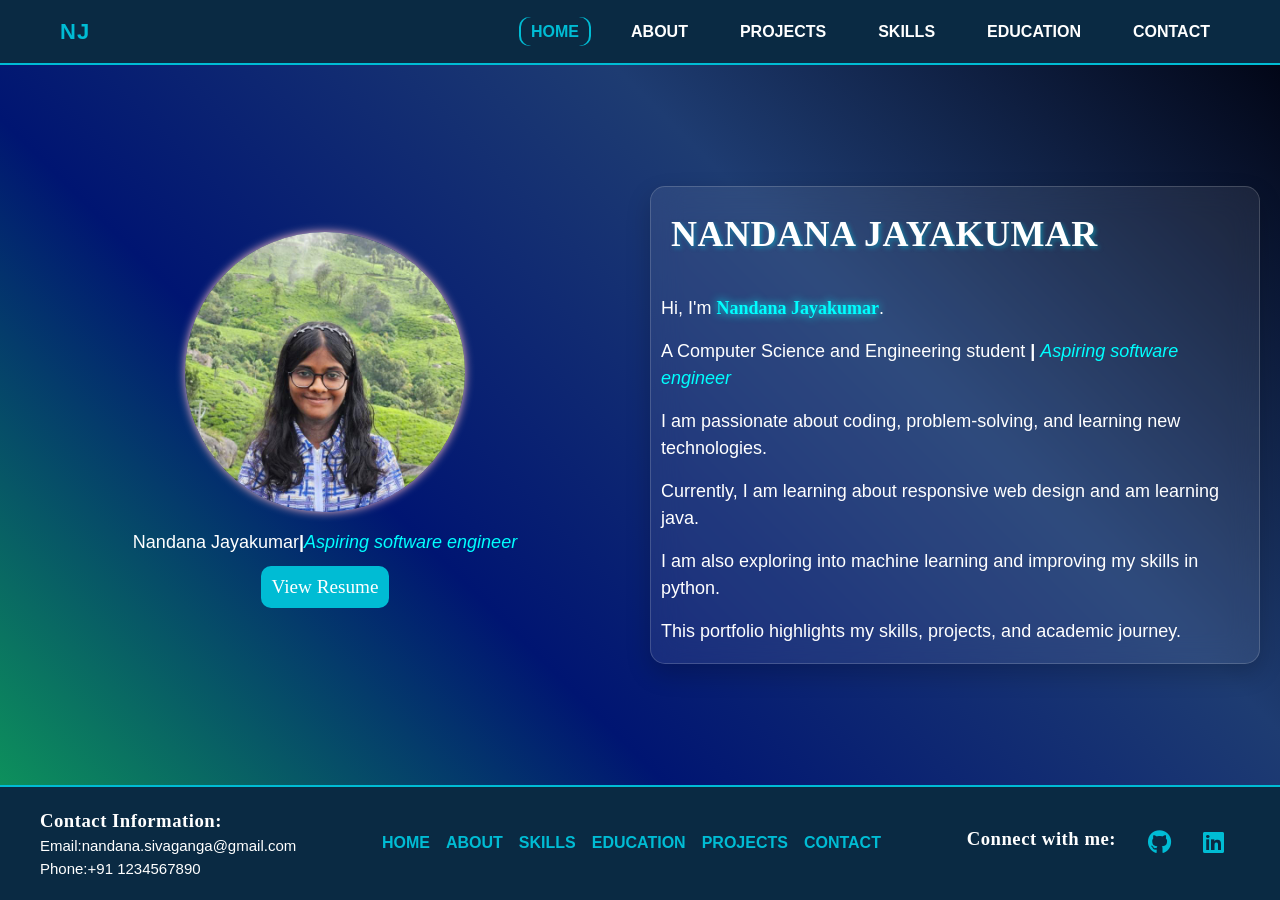
<file: index.html>
<!DOCTYPE html>
<html lang="en">
<head>
    <meta charset="UTF-8">
    <meta name="viewport" content="width=device-width, initial-scale=1.0">
    <title>PORTFOLIO</title>
   
    <link rel="stylesheet" href="index.css">
    <link rel="stylesheet" href="https://cdnjs.cloudflare.com/ajax/libs/font-awesome/6.5.0/css/all.min.css">
    <link rel="stylesheet" href="main.css">
</head>
<body>
    <nav id="nav-bar">
        <div class="nav-mobile">
        <div class="logo">NJ</div>
            <label for="menu-toggle" class="menu-icon">
                <i class="fa-solid fa-bars"></i>
            </label>
        </div>
        <input type="checkbox" id="menu-toggle">
        <ul id="navlist">
            <li><a href="index.html" class="active accent">HOME</a></li>
            <li><a href="about.html" class="accent">ABOUT</a></li>
            <li><a href="project.html">PROJECTS</a></li>
            <li><a href="skills.html">SKILLS</a></li>
            <li><a href="edu.html">EDUCATION</a></li>
            <li><a href="contact.html">CONTACT</a></li>
        </ul>
    </nav>
    <main>
        <div class="intro-main">
            <div id="intro-text">
                <h1>NANDANA JAYAKUMAR</h1>
                <p>Hi, I'm <span id="sp-name">Nandana Jayakumar</span>.</p>
                <p>A Computer Science and Engineering student <b>|</b> <span>Aspiring software engineer</span></p>
                <p>I am passionate about coding, problem-solving, and learning new technologies. </p>
                <p>Currently, I am learning about responsive web design and am learning java.</p>
                <p>I am also exploring into machine learning and improving my skills in python.</p>
                <p>This portfolio highlights my skills, projects, and academic journey.</p>
            </div>
             <div class="pic">
                <figure>
                    <a href="biopic.png" target="_blank"><img src="biopic.png" alt="Nandana's Photo"></a>
                    <figcaption class="portfoliotext" id="portfolio-caption">Nandana Jayakumar<b>|</b><span>Aspiring software engineer</span></figcaption>
                    <a href="https://nand-j1.github.io/resume/" target="_blank"><button type="submit">View Resume</button></a>
                </figure>
            </div>
        </div>
    </main>
     <footer>
        <div class="footer-content">
            <div class="footer-contact">
                <h3>Contact Information:</h3>
                <p>Email:<a href="mailto:nandana.sivaganga@gmail.com">nandana.sivaganga@gmail.com</a></p>
                <p>Phone:<a href="tel:+91123456789">+91 1234567890</a></p>
            </div>
            <div class="footer-nav">
                <ul id="footer-ul">
                    <li><a href="index.html">HOME</a></li>
                    <li><a href="about.html">ABOUT</a></li>
                    <li><a href="skills.html">SKILLS</a></li>
                    <li><a href="edu.html">EDUCATION</a></li>
                    <li><a href="project.html">PROJECTS</a></li>
                    <li><a href="contact.html">CONTACT</a></li>
                </ul>
            </div>
            <div class="footer-social">
                <h3>Connect with me:</h3>
                <br>
                <a href="https://github.com/Nand-J1" target="_blank"><i class="fa-brands fa-github"></i></a>
                <br>
                <a href="https://www.linkedin.com/in/nandana-jayakumar-baba163a3/"><i class="fa-brands fa-linkedin"></i></a>
                <br>
            </div>

        </div>
    </footer>
</body>
</html>
</file>
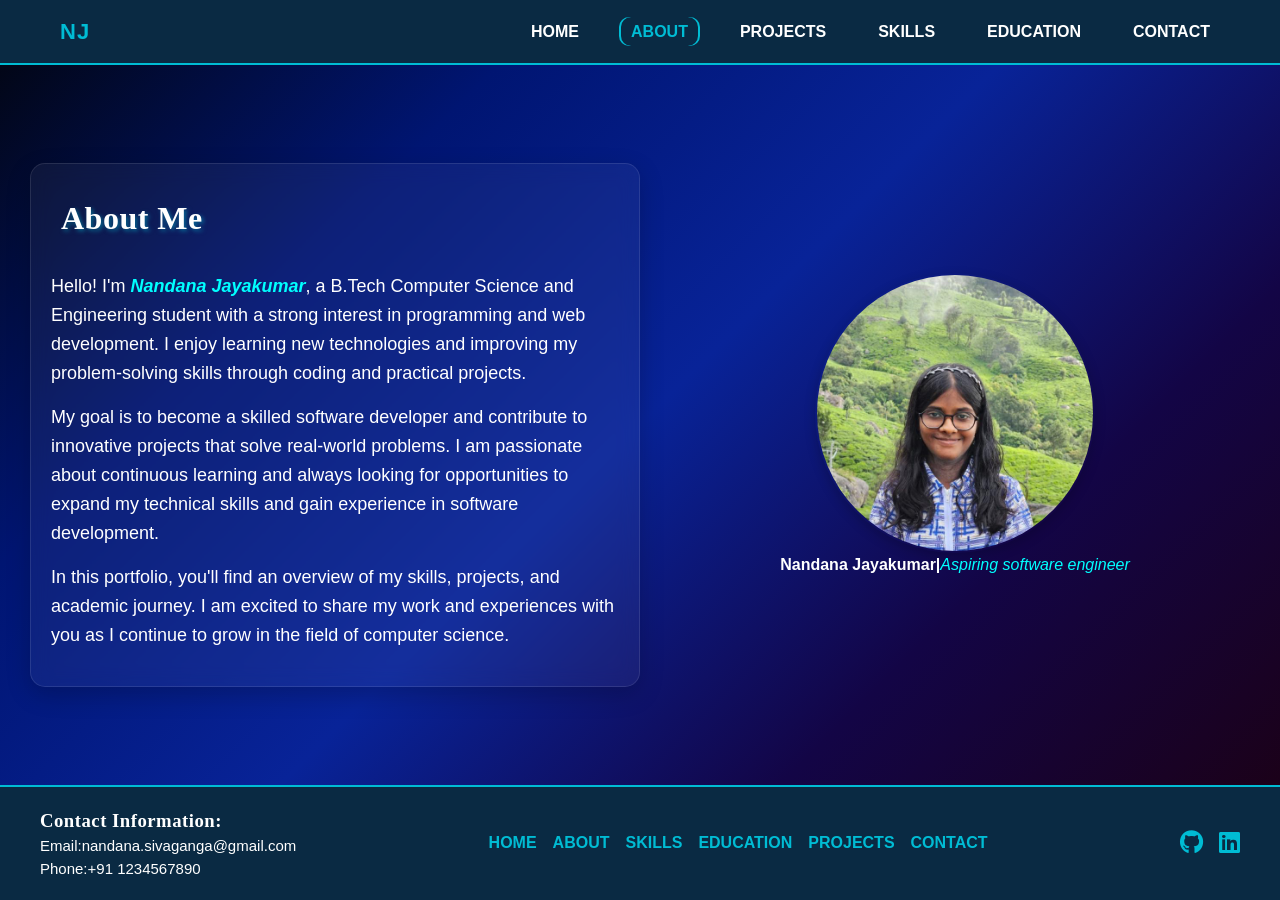
<file: about.html>
<!DOCTYPE html>
<html lang="en">
<head>
    <meta charset="UTF-8">
    <meta name="viewport" content="width=device-width, initial-scale=1.0">
    <title>About Nandana</title>
    <link rel="stylesheet" href="https://cdnjs.cloudflare.com/ajax/libs/font-awesome/6.5.0/css/all.min.css">
    <link rel="stylesheet" href="index.css">
    <link rel="stylesheet" href="about.css">

</head>
<body>
   <nav id="nav-bar">
        <div class="nav-mobile">
        <div class="logo">NJ</div>
            <label for="menu-toggle" class="menu-icon">
                <i class="fa-solid fa-bars"></i>
            </label>
        </div>
        <input type="checkbox" id="menu-toggle">
        <ul id="navlist">
            <li><a href="index.html" >HOME</a></li>
            <li><a href="about.html" class="active">ABOUT</a></li>
            <li><a href="project.html">PROJECTS</a></li>
            <li><a href="skills.html">SKILLS</a></li>
            <li><a href="edu.html">EDUCATION</a></li>
            <li><a href="contact.html">CONTACT</a></li>
        </ul>
    </nav>
    <main>
        <div id="about">
            <figure>
                <img src="biopic.png" alt="Nandana's Photo">
                <figcaption class="portfoliotext" id="portfolio-caption"><strong>Nandana Jayakumar</strong><b>|</b><span>Aspiring software engineer</span></figcaption>
            </figure>
            <div id="aboutme">
                <h1>About Me</h1>
                <p>Hello! I'm <span>Nandana Jayakumar</span>, a B.Tech Computer Science and Engineering student with a strong interest in programming and web development. I enjoy learning new technologies and improving my problem-solving skills through coding and practical projects.</p>
                <p>My goal is to become a skilled software developer and contribute to innovative projects that solve real-world problems. I am passionate about continuous learning and always looking for opportunities to expand my technical skills and gain experience in software development.</p>
                <p>In this portfolio, you'll find an overview of my skills, projects, and academic journey. I am excited to share my work and experiences with you as I continue to grow in the field of computer science.</p>
            </div>
        </div>
    </main>
    <footer>
        <div class="footer-content">
            <div class="footer-contact">
                 <h3>Contact Information:</h3>
                 <p>Email:<a href="mailto:nandana.sivaganga@gmail.com">nandana.sivaganga@gmail.com</a></p>
                 <p>Phone:<a href="tel:+911234567890">+91 1234567890</a></p>
            </div>
            <div class="footer-nav">
                <ul>
                    <li><a href="index.html">HOME</a></li>
                    <li><a href="about.html">ABOUT</a></li>
                    <li><a href="skills.html">SKILLS</a></li>
                    <li><a href="edu.html">EDUCATION</a></li>
                    <li><a href="project.html">PROJECTS</a></li>
                    <li><a href="contact.html">CONTACT</a></li>
                </ul>
            </div>
            <div class="footer-social">
                <a href="https://github.com/Nand-J1" target="_blank"><i class="fa-brands fa-github"></i></a>
                <a href="https://www.linkedin.com/in/nandana-jayakumar-baba163a3/"><i class="fa-brands fa-linkedin"></i></a>
            </div>

        </div>
    </footer>
</body>
</html>
</file>
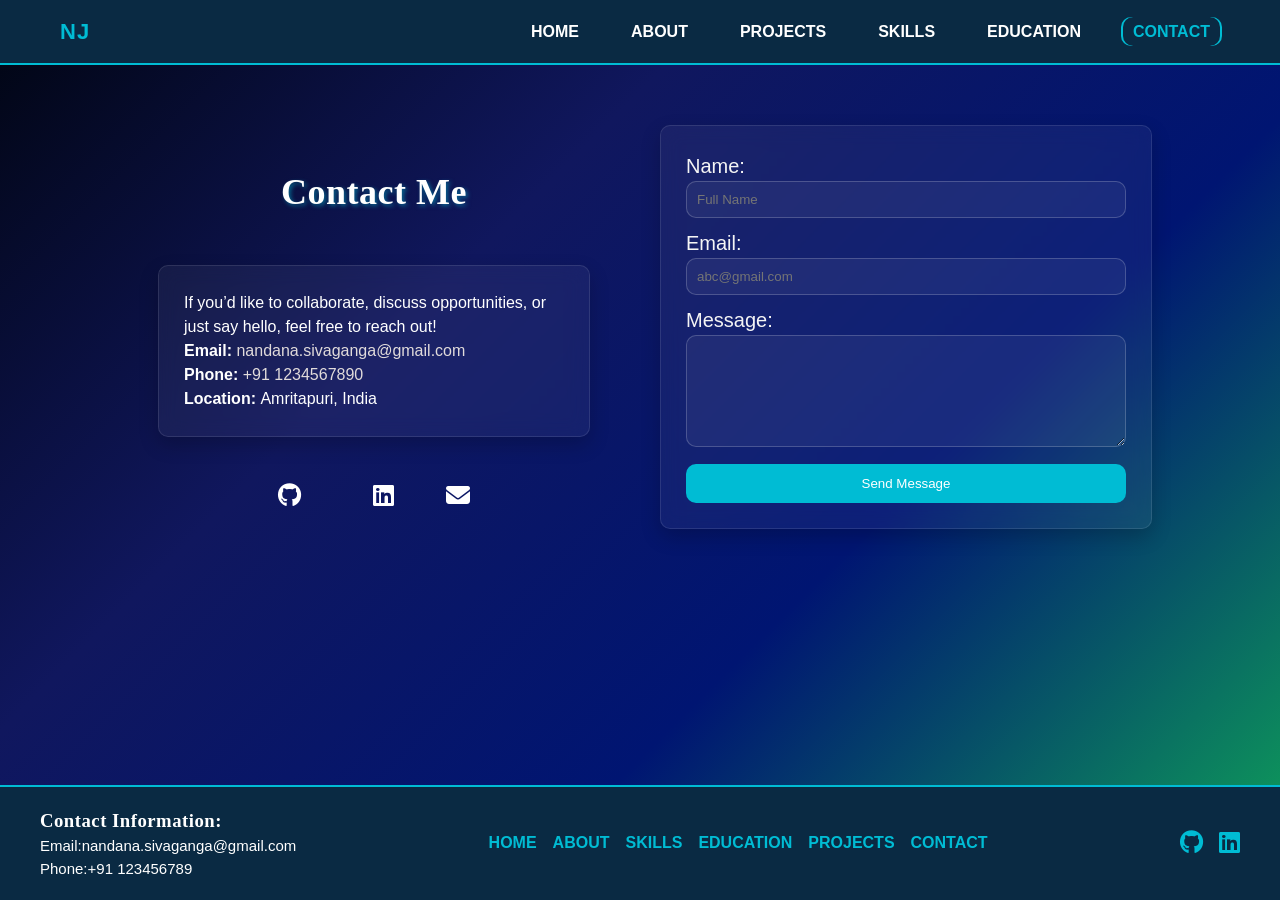
<file: contact.html>
<!DOCTYPE html>
<html lang="en">
<head>
    <meta charset="UTF-8">
    <meta name="viewport" content="width=device-width, initial-scale=1.0">
    <title>CONTACT ME</title>
    <link rel="stylesheet" href="https://cdnjs.cloudflare.com/ajax/libs/font-awesome/6.5.0/css/all.min.css">
    <link rel="stylesheet" href="index.css">
    <link rel="stylesheet" href="contact.css">
</head>
<body>
    <nav id="nav-bar">
        <div class="nav-mobile">
        <div class="logo">NJ</div>
            <label for="menu-toggle" class="menu-icon">
                <i class="fa-solid fa-bars"></i>
            </label>
        </div>
        <input type="checkbox" id="menu-toggle">
        <ul id="navlist">
            <li><a href="index.html">HOME</a></li>
            <li><a href="about.html">ABOUT</a></li>
            <li><a href="project.html">PROJECTS</a></li>
            <li><a href="skills.html">SKILLS</a></li>
            <li><a href="edu.html">EDUCATION</a></li>
            <li><a href="contact.html" class="active">CONTACT</a></li>
        </ul>
    </nav>
    <main>
        <div class="contact-info">
            <h1>Contact Me</h1>
            <div id="contact-content">
                <p>If you’d like to collaborate, discuss opportunities, or just say hello, feel free to reach out!</p>
                <p><strong>Email: </strong><a href="mailto:nandana.sivaganga@gmail.com">nandana.sivaganga@gmail.com</a></p>
                <p><strong>Phone: </strong><a href="tel:+911234567890">+91 1234567890</a></p>
                <p><strong>Location: </strong>Amritapuri, India</p>
            </div>
            <div class="contact-social">
                <a href="https://github.com/Nand-J1" target="_blank"><i class="fa-brands fa-github"></i></a><br>
                <a href="https://www.linkedin.com/in/nandana-jayakumar-baba163a3/"><i class="fa-brands fa-linkedin"></i></a>
                <a href="mailto:nandana.sivaganga@gmail.com" target="_blank"><i class="fa fa-envelope"></i></a>
            </div>  
        </div>
        <div class="forms-container">
            <form class="contact-form">
            <label for="name">Name:</label>
            <input type="text" id="name" name="name" placeholder="Full Name" required><br>
            <label for="email">Email:</label>
            <input type="email" id="email" name="email" placeholder="abc@gmail.com" required><br>
            <label for="message">Message:</label><br>
            <textarea id="message" name="message" rows="6" required></textarea><br>
            <button type="submit">Send Message</button>
        </form>
    </div>
    
    </main>
    <footer>
        <div class="footer-content">
            <div class="footer-contact">
                <h3>Contact Information:</h3>
                <p>Email:<a href="mailto:nandana.sivaganga@gmail.com">nandana.sivaganga@gmail.com</a></p>
                <p>Phone:<a href="tel:+91123456789">+91 123456789</a></p>
            </div>
            <div class="footer-nav">
                <ul>
                    <li><a href="index.html">HOME</a></li>
                    <li><a href="about.html">ABOUT</a></li>
                    <li><a href="skills.html">SKILLS</a></li>
                    <li><a href="edu.html">EDUCATION</a></li>
                    <li><a href="project.html">PROJECTS</a></li>
                    <li><a href="contact.html" class="active">CONTACT</a></li>
                </ul>
            </div>
            <div class="footer-social">
                <a href="https://github.com/Nand-J1" target="_blank"><i class="fa-brands fa-github"></i></a>
                <a href="https://www.linkedin.com/in/nandana-jayakumar-baba163a3/"><i class="fa-brands fa-linkedin"></i></a>
            </div>

        </div>
        
    </footer>
</body>
</html>
</file>
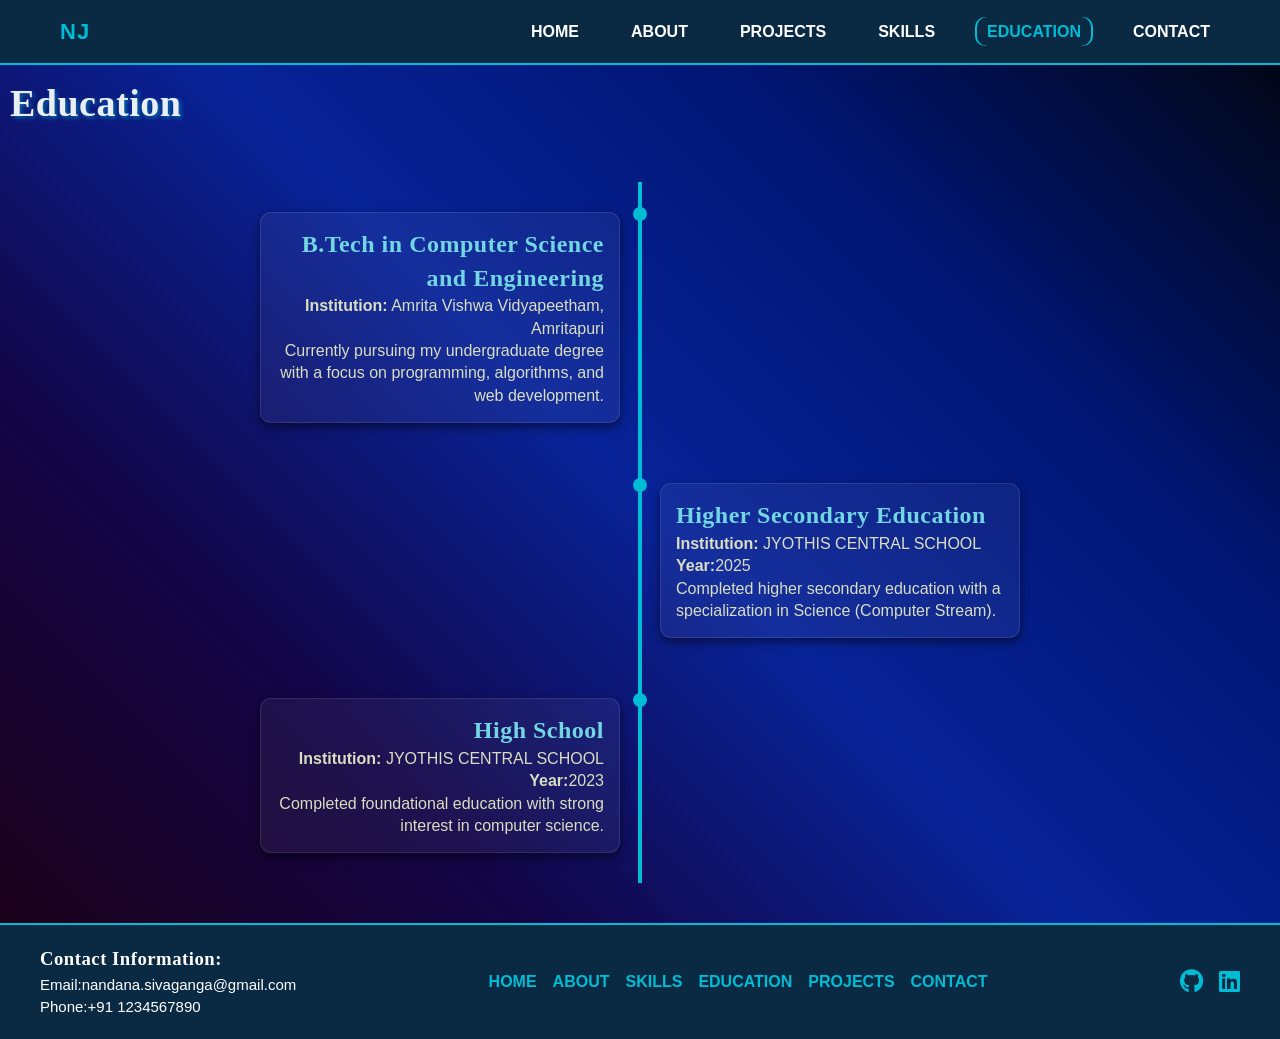
<file: edu.html>
<!DOCTYPE html>
<html lang="en">
<head>
    <meta charset="UTF-8">
    <meta name="viewport" content="width=device-width, initial-scale=1.0">
    <title>EDUCATION</title>
    <link rel="stylesheet" href="https://cdnjs.cloudflare.com/ajax/libs/font-awesome/6.5.0/css/all.min.css">
    <link rel="stylesheet" href="index.css">
    <link rel="stylesheet" href="edu.css">
</head>
<body>
    <nav id="nav-bar">
        <div class="nav-mobile">
        <div class="logo">NJ</div>
            <label for="menu-toggle" class="menu-icon">
                <i class="fa-solid fa-bars"></i>
            </label>
        </div>
        <input type="checkbox" id="menu-toggle">
        <ul id="navlist">
            <li><a href="index.html">HOME</a></li>
            <li><a href="about.html">ABOUT</a></li>
            <li><a href="project.html">PROJECTS</a></li>
            <li><a href="skills.html">SKILLS</a></li>
            <li><a href="edu.html" class="active">EDUCATION</a></li>
            <li><a href="contact.html">CONTACT</a></li>
        </ul>
    </nav>
    <main>
        <h1>Education</h1>
        <div id="education">
            <div class="edu-card">
                <div class="edu-content">
                    <h2>B.Tech in Computer Science and Engineering</h2>
                    <p><strong>Institution:</strong> Amrita Vishwa Vidyapeetham, Amritapuri</p>
                    <p>Currently pursuing my undergraduate degree with a focus on programming, algorithms, and web development.</p>
                </div>
            </div>
            <div class="edu-card">
                <div class="edu-content">
                    <h2>Higher Secondary Education</h2>
                    <p><strong>Institution:</strong> JYOTHIS CENTRAL SCHOOL</p>
                    <p><strong>Year:</strong>2025</p>
                    <p>Completed higher secondary education with a specialization in Science (Computer Stream).</p>
                </div>
            </div>
            <div class="edu-card">
                <div class="edu-content">
                    <h2>High School</h2>
                    <p><strong>Institution:</strong> JYOTHIS CENTRAL SCHOOL</p>
                    <p><strong>Year:</strong>2023</p>
                    <p>Completed foundational education with strong interest in computer science.</p>
                </div>
            </div>  
        </div>
</main>

    <footer>
        <div class="footer-content">
            <div class="footer-contact">
                <h3>Contact Information:</h3>
                <p>Email:<a href="mailto:nandana.sivaganga@gmail.com">nandana.sivaganga@gmail.com</a></p>
                <p>Phone:<a href="tel:+911234567890">+91 1234567890</a></p>
            </div>
            <div class="footer-nav">
                <ul>
                    <li><a href="index.html">HOME</a></li>
                    <li><a href="about.html">ABOUT</a></li>
                    <li><a href="skills.html">SKILLS</a></li>
                    <li><a href="edu.html">EDUCATION</a></li>
                    <li><a href="project.html">PROJECTS</a></li>
                    <li><a href="contact.html">CONTACT</a></li>
                </ul>
            </div>
            <div class="footer-social">
                <a href="https://github.com/Nand-J1" target="_blank"><i class="fa-brands fa-github"></i></a>
                <a href="https://www.linkedin.com/in/nandana-jayakumar-baba163a3/"><i class="fa-brands fa-linkedin"></i></a>
            </div>

        </div>
    </footer>
</body>
</html>
</file>
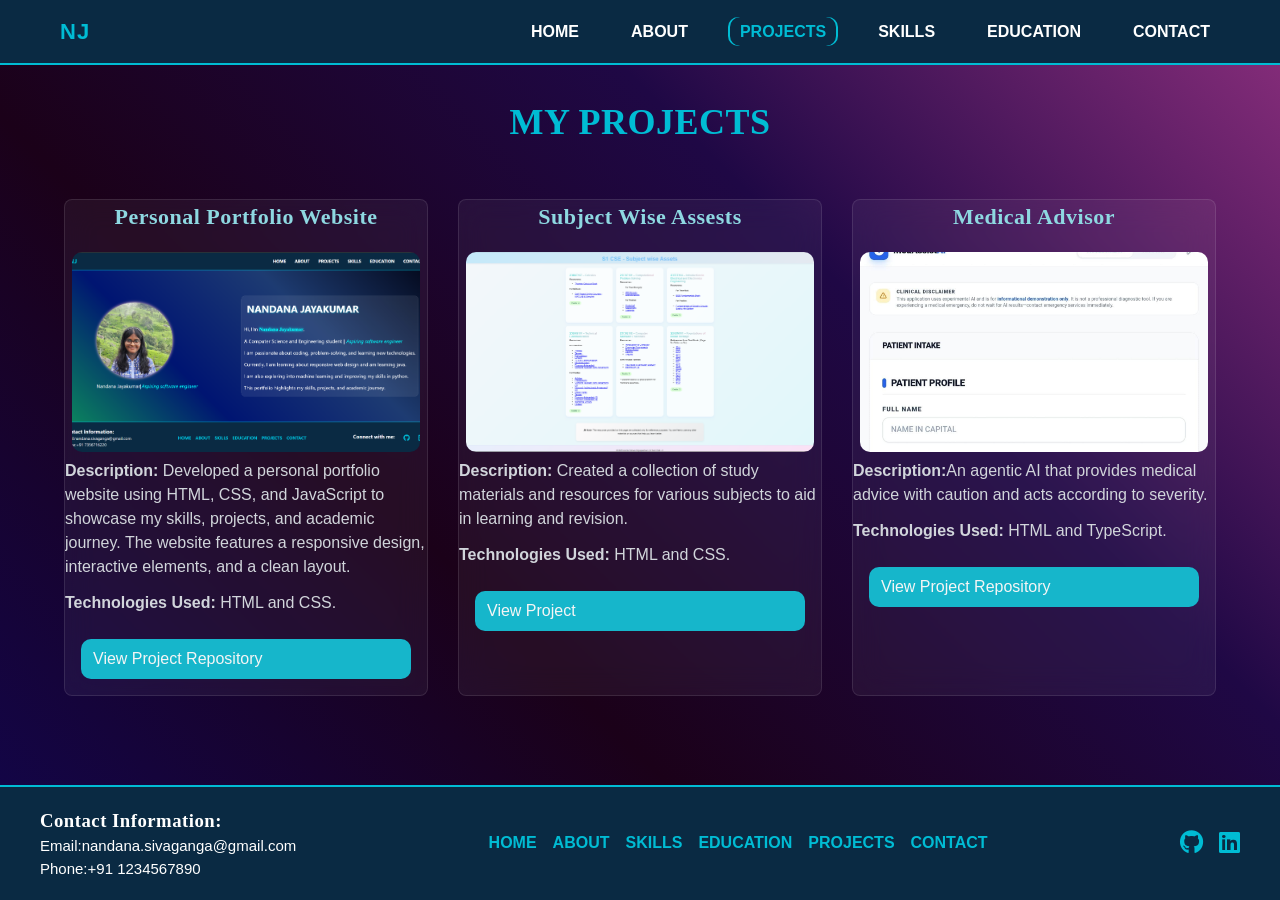
<file: project.html>
<!DOCTYPE html>
<html lang="en">
<head>
    <meta charset="UTF-8">
    <meta name="viewport" content="width=device-width, initial-scale=1.0">
    <title>MY PROJECTS</title>
    <link rel="stylesheet" href="https://cdnjs.cloudflare.com/ajax/libs/font-awesome/6.5.0/css/all.min.css">
    <link rel="stylesheet" href="index.css">
    <link rel="stylesheet" href="project.css">

</head>
<body>
    <nav id="nav-bar">
        <div class="nav-mobile">
        <div class="logo">NJ</div>
            <label for="menu-toggle" class="menu-icon">
                <i class="fa-solid fa-bars"></i>
            </label>
        </div>
        <input type="checkbox" id="menu-toggle">
        <ul id="navlist">
            <li><a href="index.html">HOME</a></li>
            <li><a href="about.html">ABOUT</a></li>
            <li><a href="project.html" class="active">PROJECTS</a></li>
            <li><a href="skills.html">SKILLS</a></li>
            <li><a href="edu.html">EDUCATION</a></li>
            <li><a href="contact.html">CONTACT</a></li>
        </ul>
    </nav>
    <main id="project">
         <h1 id="heading">MY PROJECTS</h1>
        <div class="project-grid">

            <div class="project-card" id="project1">
                <h2>Personal Portfolio Website</h2>
                <img src="portfolio.png" alt="Image of Portfolio page ">
                <p><strong>Description:</strong> Developed a personal portfolio website using HTML, CSS, and JavaScript to showcase my skills, projects, and academic journey. The website features a responsive design, interactive elements, and a clean layout.</p>
                <p><strong>Technologies Used:</strong> HTML and CSS.</p>
                <a href="https://github.com/Nand-J1/Portfolio" target="_blank">View Project Repository</a>
            </div>
            <div class="project-card" id="Project2">
                <h2>Subject Wise Assests</h2>
                <img src="project(subject_assest).png" alt="Image of Subject Wise Assets">
                <p><strong>Description:</strong> Created a collection of study materials and resources for various subjects to aid in learning and revision.</p>
                <p><strong>Technologies Used:</strong> HTML and CSS.</p>
                <a href="https://tulasilasya.github.io/AVP-Project/" target="_blank">View Project</a>
            </div>
            <div class="project-card" id="Project3">
                <h2>Medical Advisor</h2>
                <img src="mediassist.jpeg" alt="Medical Advisor Image">
                <p><strong>Description:</strong>An agentic AI that provides medical advice with caution and acts according to severity.</p>
                <p><strong>Technologies Used:</strong> HTML and TypeScript.</p>
                <a href="https://github.com/epochon/Quantum-Nexus" target="_blank">View Project Repository</a>
            </div>
        </div>
    </main>
    <footer>
        <div class="footer-content">
            <div class="footer-contact">
                <h3>Contact Information:</h3>
                <p>Email:<a href="mailto:nandana.sivaganga@gmail.com">nandana.sivaganga@gmail.com</a></p>
                <p>Phone:<a href="tel:+91 1234567890">+91 1234567890</a></p>
            </div>
            <div class="footer-nav">
                <ul>
                    <li><a href="index.html">HOME</a></li>
                    <li><a href="about.html">ABOUT</a></li>
                    <li><a href="skills.html">SKILLS</a></li>
                    <li><a href="edu.html">EDUCATION</a></li>
                    <li><a href="project.html">PROJECTS</a></li>
                    <li><a href="contact.html">CONTACT</a></li>
                </ul>
            </div>
            <div class="footer-social">
                <a href="https://github.com/Nand-J1" target="_blank"><i class="fa-brands fa-github"></i></a>
                <a href="https://www.linkedin.com/in/nandana-jayakumar-baba163a3/"><i class="fa-brands fa-linkedin"></i></a>
            </div>

        </div>
    </footer>
</body>
</html>
</file>
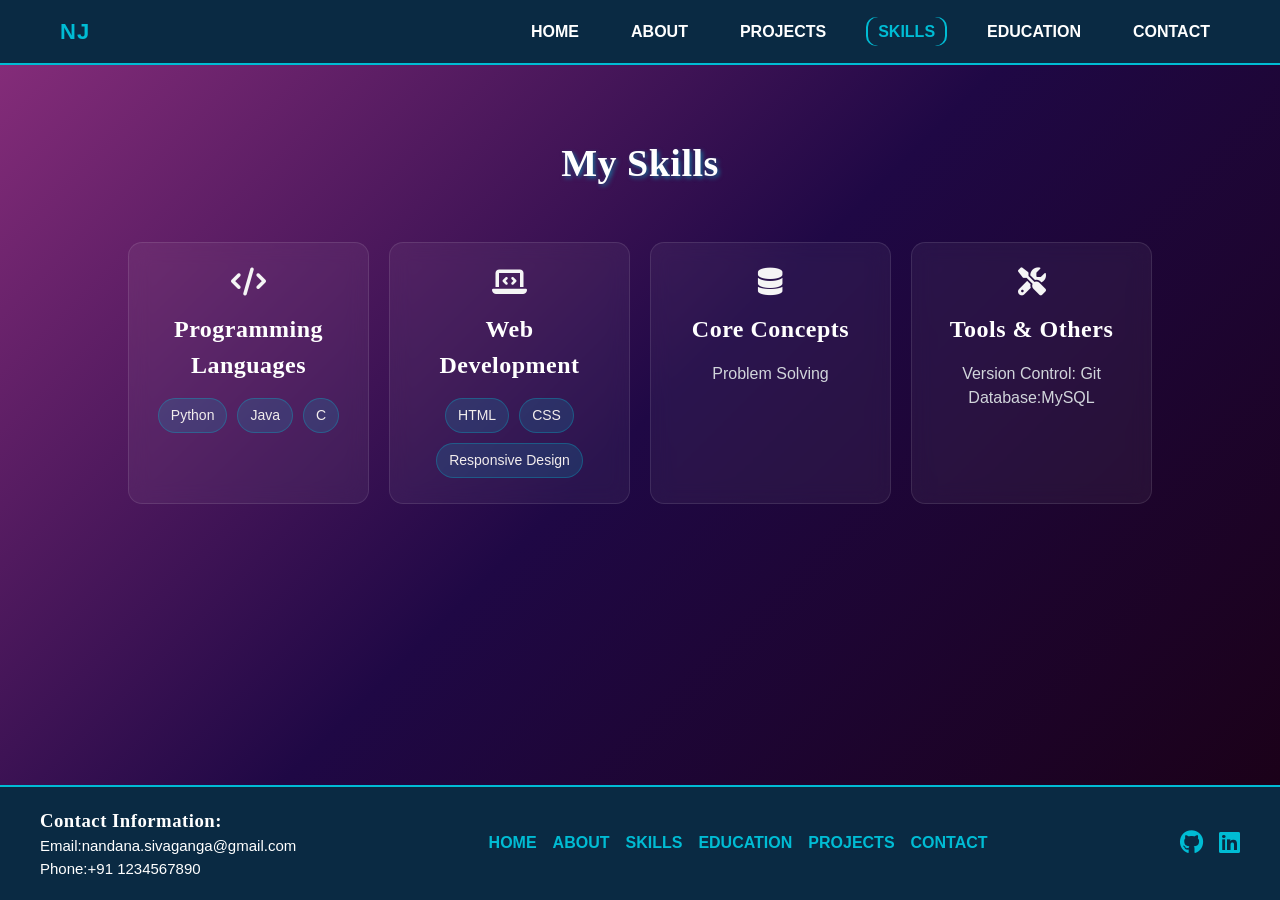
<file: skills.html>
<!DOCTYPE html>
<html lang="en">
<head>
    <meta charset="UTF-8">
    <meta name="viewport" content="width=device-width, initial-scale=1.0">
    <title>SKILLS</title>
    <link rel="stylesheet" href="https://cdnjs.cloudflare.com/ajax/libs/font-awesome/6.5.0/css/all.min.css">
    <link rel="stylesheet" href="index.css">
    <link rel="stylesheet" href="skills.css">
    

</head>
<body>
   <nav id="nav-bar">
        <div class="nav-mobile">
        <div class="logo">NJ</div>
            <label for="menu-toggle" class="menu-icon">
                <i class="fa-solid fa-bars"></i>
            </label>
        </div>
        <input type="checkbox" id="menu-toggle">
        <ul id="navlist">
            <li><a href="index.html" >HOME</a></li>
            <li><a href="about.html">ABOUT</a></li>
            <li><a href="project.html">PROJECTS</a></li>
            <li><a href="skills.html" class="active">SKILLS</a></li>
            <li><a href="edu.html">EDUCATION</a></li>
            <li><a href="contact.html">CONTACT</a></li>
        </ul>
    </nav>
    <main>
    <section id="skills">
        <h1>My Skills</h1>
        <div class="skills-container">
            <div class="skill-card" id="s1">
                <i class="fa-solid fa-code"></i>
                <h2>Programming Languages</h2>
                <div class="tags">
                    <span>Python</span>
                    <span>Java</span>
                    <span>C</span>
                </div>
            </div>
            <div class="skill-card" id="s2">
                <i class="fa-solid fa-laptop-code"></i>
                <h2>Web Development</h2>
                <div class="tags">
                    <span>HTML</span>
                    <span>CSS</span>
                    <span>Responsive Design</span>
                </div>
            </div>
            <div class="skill-card" id="s3">
                <i class="fa-solid fa-database"></i>
                    <h2>Core Concepts</h2>
                    <p class="tags">Problem Solving</p>
                </div>
                <div class="skill-card" id="s4">
                    <i class="fa-solid fa-tools"></i>
                    <h2>Tools & Others</h2>
                    <ul>
                        <li>Version Control: Git</li>
                        <li>Database:MySQL</li>
                    </ul>
                </div>
            </div>
        </section>
    </main>
    <footer>
        <div class="footer-content">
            <div class="footer-contact">
                 <h3>Contact Information:</h3>
                <p>Email:<a href="mailto:nandana.sivaganga@gmail.com">nandana.sivaganga@gmail.com</a></p>
                <p>Phone:<a href="tel:+911234567890">+91 1234567890</a></p>
            </div>
            <div class="footer-nav">
                <ul>
                    <li><a href="index.html">HOME</a></li>
                    <li><a href="about.html">ABOUT</a></li>
                    <li><a href="skills.html">SKILLS</a></li>
                    <li><a href="edu.html">EDUCATION</a></li>
                    <li><a href="project.html">PROJECTS</a></li>
                    <li><a href="contact.html">CONTACT</a></li>
                </ul>
            </div>
            <div class="footer-social">
                <a href="https://github.com/Nand-J1" target="_blank"><i class="fa-brands fa-github"></i></a>
                <a href="https://www.linkedin.com/in/nandana-jayakumar-baba163a3/"><i class="fa-brands fa-linkedin"></i></a>
            </div>

        </div>
    </footer>
</body>
</html>
</file>
<file: index.css>
/*Common styling for navigation and footer*/

/*importing google fonts */
@import url('https://fonts.googleapis.com/css2?family=Inter:wght@400;500;700&family=Montserrat:wght@600;700&display=swap');

*{
    margin:0;
    padding:0;
    box-sizing: border-box;
}

body{
  font-family: 'Poppins', sans-serif;
  line-height:1.5;
}  
html, body {
  height: 100%;
  display: flex;
  flex-direction: column;
}
html{
  scroll-behavior:smooth;
}
#menu-toggle{
  display:none;
}

.menu-icon{
  display:none;
  font-size:24px;
  color:white;
  cursor:pointer;
  gap:6px;
  z-index:1001;
}
.logo{
  color:#00bcd4;
  font-weight:700;
  font-size:22px;
  letter-spacing:1px;
}
#nav-bar{
    display: flex;
    justify-content: space-between;
    background: #0a2a43;
    align-items: center;
    padding: 15px 60px;
    width: 100%;
    margin:0 0 0 0;
    border-bottom: 2px solid #00bcd4;
    backdrop-filter: blur(10px);
}
#navlist{
  list-style: none;
  display: flex;
  margin-left:auto;
  justify-content: right;
  gap: 32px;

}
#navlist li a {
  color: #fff;
  text-decoration: none;
  font-weight: bold;
  position:relative;
  padding:6px 10px;
  border-radius:10px;
  transition: all 0.3s ease;

}
#navlist li a::after{
  content:"";
  position: absolute;
  width: 0%;
  height:2px;
  bottom:-5px;
  left:0;
  background:white;
  transition:0.3s;
}

#navlist li a:hover{
  color: cyan;
  display:inline-block;
  transform: translateY(-6px);
  transition:transform 0.3s;
}
#navlist li a.active {
  color:#00bcd4;
  box-shadow: -2px 0 0 #00bcd4,2px 0 0 #00bcd4; 
}

#navlist li a:hover::after{
  width:100%;
}
h1,h2,h3{
  font-family: 'Playfair Display', serif;
  letter-spacing: 0.5px;
}
h1{
  color: #e8eef2;
  margin-bottom: 16px;
  font-size: 38px;
  font-weight: 600;
  padding:10px;
  text-shadow:2px 2px 4px rgba(0, 188, 212, 0.5);
}
h2{
  color:white;
  font-size: 24px;
  font-weight: 600;
}
main{flex:1;}
p{
  color:white;
}
footer {
  background-color: #0a2a43; 
  color: #fff;
  padding: 20px 40px;
  width:100%;
  margin:0;
  border-top: 2px solid #00bcd4;
}
.footer-content {
  display: flex;
  justify-content: space-between;
  align-items: center;
  flex-wrap: wrap;
}
.footer-contact p,.footer-contact a {
  color: #fff;
  text-decoration: none;
  font-size: 15px;
  
}
.footer-nav ul {
  list-style: none;
  display: flex;
  gap: 16px;
}

.footer-nav ul li a {
  color: #00bcd4; 
  text-decoration: none;
  font-weight: bold;
}

.footer-nav ul li a:hover {
  color: #fff;
}

.footer-social {
  display: flex;
  gap: 16px;
}

.footer-social a {
  color: #00bcd4;
  font-size: 1.5rem;
  transition: color 0.3s ease;
}
.footer-social a:hover {
  color: #fff;
}

button, .btn {
  background-color: #00bcd4;
  color: #fff;
  border: none;
  padding: 0.7rem 1.2rem;
  border-radius: 5px;
  cursor: pointer;
  transition: background 0.3s ease;
}

button:hover, .btn:hover {
  background-color: #008c9e;
}

@media only screen and (max-width: 900px) {
  /*hamburger menu for mobile*/
  #nav-bar{
    flex-direction: column;
    align-items:stretch;
    justify-content:space-between;
    padding:15px 20px;
  }
  .nav-mobile{
    width:100%;
    display:flex;
    justify-content: space-between;
    align-items: center;
  }
  #navlist{
    flex-direction:column;
    align-items:center;
    width:100%;
    background-color:#0a2a43;
    margin-top:10px;
    max-height:0;
    overflow:hidden;
    opacity:0;
    transform:translateY(-10px);
    transition:all 0.4s ease;
  }
  #navlist li{
    padding:10px 0;
    width:100%;
    text-align:center;
    opacity:0;
    transform:translateY(10px);
    transition:0.3s;
  }
  .menu-icon{
    margin-left:auto;
    font-size:26px;
  }
  #menu-toggle:checked ~ #navlist li{ 
    opacity:1;
    transform:translateY(0);
    }
  .menu-icon{
    display:block;
  }

  #menu-toggle:checked ~ #navlist{
    display:flex;
    opacity:1;
    max-height:100vh;
    transform:translateY(0);

  }
  .footer-content {
    flex-direction: column;
    text-align: center;
    gap: 16px;
  }

  .footer-nav ul {
    flex-direction: column;
    gap:8px;
  }
}
@media (max-width:768px){
  main {
    padding: 30px 5%;
    gap: 20px; }
}
</file>
<file: main.css>
main{
  background: linear-gradient(45deg,#0d905c,#001572,#1e3c72,#020617 );
  color:white;
  display:flex;
  justify-content: center;
  align-items: center;
}

.content1 {
  text-align: center;
  padding: 40px 20px;
}
.intro-main{
  animation:fadeUp 1s ease;
  display:flex;
  flex-direction: column;
  align-items: center;
}
@keyframes fadeUp {
  from{
    opacity: 0;
    transform: translateY(40px);
  }to{
    opacity:1;
    transform: translateY(0);
  }
}
#intro-text{
  color:white;
  background: rgba(255, 255, 255, 0.08);
  backdrop-filter:blur(15px);
  border-radius:15px;
  padding:25px; 
  box-shadow: 0 10px 25px rgba(0,0,0,0.2);
  border:1px solid rgba(225,225,225,0.2);
  display:flex;
  flex-direction:column;}
.intro-main h1 {
  font-size: 36px;
  color: white;
  margin-bottom: 16px;
  text-align:center;
  text-shadow: 2px 2px 4px rgba(0, 188, 212, 0.5);
}

.intro-main p {
  font-size: 18px;
  margin: 8px 0;
}
#sp-name{
  font-weight:bold;
  font-style:normal;
  font-family: 'Times New Roman', Times, serif;
  color:cyan;
  text-shadow:0 0 10px cyan;
}
button{
  display:inline-block;
  text-align:center;
  border-radius: 10px;
  box-sizing:border-box;
  padding:10px;
  font-family: cursive;
  font-size:larger;
  margin:10px;}
.intro-main span {
  color: cyan; 
  font-style: italic;
}

.pic{
  display: flex;
  flex-direction: column;
  justify-content: center;
  align-items: center;
  padding: 20px;
}

.pic img {
  width: 280px;
  height: auto;
  border-radius: 50%; 
  box-shadow: 0 0 10px pink; 
  transition: transform 0.3s ease;
}

.pic img:hover, #intro-text:hover{
  transform: scale(1.05); 
  box-shadow: 0 0 25px cyan;
  transition: all 0.4s ease;
}

.portfoliotext{
  margin-top:10px;
  color:white;
  text-align:center;
  font-size:18px;
}
.pic figure{
  display:flex;
  flex-direction: column;
  align-items:center;

}
@media only screen and (min-width:768px){
  .intro-main{
    display:grid;
    grid-template-areas:"picture text1";
    grid-template-columns: 1fr 1fr;
    grid-gap:20px;
    align-items:center;
    padding:40px 20px;

  }
  .pic{
    grid-area:picture;
    align-items:center;
  }
  #intro-text{
    grid-area:text1;
    align-items:flex-start;
    padding:10px;
  }
}
</file>
<file: about.css>
main{
  background:linear-gradient(135deg,#020617,#001572,rgb(8, 35, 152),#130546,rgb(27, 1, 25));
  color:white;
  display:flex;
  flex-direction: column;
  justify-content: center;
  align-items: center;
}
#aboutme{
  width:100%;
  grid-area:text;
  background: rgba(255,255,255,0.05);
  backdrop-filter: blur(10px);
  margin:10px;
  padding:20px;
  border-radius: 15px;
  border: 1px solid rgba(255,255,255,0.1);
  box-sizing: border-box;
  box-shadow:0 8px 25px rgba(0,0,0,0.2);}
#about{
  animation:fadedown 0.6s ease-out forwards;
}
@keyframes fadedown {
  from{
    opacity: 0;
    transform: translateY(-20px);
  }to{
    opacity:1;
    transform: translateY(0);
  }
}
#aboutme:hover {
  transform: translateY(-5px);
  transition: 0.3s;
}
#aboutme h1 {
  font-size: 32px;
  color: white;
  margin-bottom: 20px;
}

#aboutme p {
  font-size: 18px;
  line-height: 1.6;
  margin-bottom: 16px;
}

#aboutme span {
  color:cyan;
  font-weight: bold;
}
span{
  font-style: italic;
  color:cyan;
}

figure img{
    padding:2px;
    display:block;
    margin:auto;
    width: 280px;
    height: auto;
    border-radius: 50%;
    box-shadow: 0 4px 12px rgba(0,0,0,0.2);
    transition: transform 0.3s ease;
}

figure img:hover {
  transform: scale(1.05);
}
figure{
  grid-area:image;
  display:flex;
  flex-direction:column;
  align-items:center;
  text-align:center;
}

@media only screen and (min-width: 769px) {
  #about{
  display:grid;
  grid-template-areas:"text image";
  grid-template-columns: 1fr 1fr;
  align-items:center;
  gap:20px;
  padding:20px;
}
}

/* Responsive so it stack vertically on smaller screens */
@media only screen and (max-width: 768px) {
  #about{
    display:flex;
    flex-direction:column;
    align-items:center;
    text-align:center;
  }
  #aboutme{
    order:1;
    display:flex;
    flex-direction: column;
    text-align: center;
  }
  figure{
    order:2;
  }
  figure img {
    width: 180px;
    margin-top: 20px;
    align-items:center;
  }
}
</file>
<file: contact.css>
main{
    background: linear-gradient(-45deg,#0d905c,#001572,#10175e,#020617 );
    display: grid;
    grid-template-columns: 1fr 1fr;
    gap:40px;
    padding: 60px 10%;
    align-items:start;
}
.forms-container,#contact-content{
    background: rgba(255,255,255,0.05);
    border: 1px solid rgba(255,255,255,0.1);
    padding:25px;
    border-radius:10px;
    backdrop-filter:blur(10px);
    box-shadow: 0 8px 20px rgba(0,0,0,0.2);
}
label{
    font-size:20px;
    color:whitesmoke;
}
.contact-info{
    padding:30px;
    display:flex;
    flex-direction: column;
    justify-content: center;
    gap:20px;
    align-items: center;
}
.contact-info h1{
    font-size: 36px;
    color: white;
    margin-bottom: 16px;
    text-align:center;
    text-shadow: 2px 2px 4px rgba(0, 188, 212, 0.5);
}
.contact-info a{
    color:rgb(225, 219, 219);
    text-decoration: none;
    transition: color 0.3s linear;
}
.contact-info a:hover{
    color:#00bcd4;
}
.contact-social{
    margin-top:20px;
    display:flex;
    gap:20px;
}
.contact-social a{
    color: white;
    text-decoration: none;
    font-weight: bold;
    padding:6px 16px;
    transition: all 0.3s ease;
}
.contact-social a:hover {
    color: white;
    transform: translateY(-3px);
}
i{font-size: 24px;}
input,textarea {
    width:100%;
    margin-bottom:10px;
    padding:10px;
    border-radius: 10px;
    border:1px solid rgba(255,255,255,0.2);
    background: rgba(255,255,255,0.05);
    color:white;
}input:focus,textarea:focus{/*focus:when user has activated the element*/
    outline:none;/*removing default white outline when pressed*/
    border-color:#00bcd4;
    box-shadow:0 0 10px rgba(23, 137, 172, 0.678);
}
button{
    width: 100%;
    border:none;
    padding:12px;
    border-radius: 10px;
    font-weight: 500;
    transition:all 0.3s ease;
}
button:hover{
    transform:translateY(-2px);
    box-shadow:0 0 10px rgba(23, 137, 172, 0.678);
}
@media only screen and (max-width:768px){
    main{
        grid-template-columns:1fr;
        padding:40px 6%;
        gap:20px;
    }
    .contact-info{
        text-align: center;
    }
    .forms-container{
        width: 100%;
        max-width:600px;
        margin:auto;
    }
}
</file>
<file: edu.css>
main{
    background:linear-gradient(-135deg,#020617,#001572,rgb(8, 35, 152),#130546,rgb(27, 1, 25));
}

#education{
    position:relative;
    max-width:800px;
    margin:40px auto;
}
.edu-content h2{
    color:#73d6e3
}.edu-content p{
    color:rgb(217, 222, 193);
}
#education::after{
    content:'';
    position:absolute;
    width:4px;
    background:#00bcd4;
    top:0;
    bottom:0;
    left:50%;
    transform:translateX(-50%);
}
.edu-card{
    padding:30px 20px;
    width:50%;
    position:relative;

}
.edu-card:nth-child(odd){
    left:0;
    text-align:right;
}
.edu-card:nth-child(even){
    left:50%;
}
.edu-content{
    background:rgba(255,255,255,0.05);
    padding:15px;
    border-radius:11px;
    border: 1px solid rgba(255,255,255,0.1);
    line-height: 1.4;
    box-shadow:0 4px 10px rgba(0,0,0,0.5);
    transition: all 0.3s ease;
}
.edu-content:hover{
    transform: translateY(-5px);
    box-shadow: 0 12px 30px rgba(0,0,0,0.8);
}
.edu-card::before{
    content: '';
    position: absolute;
    width: 14px;
    height: 14px;
    background: #00bcd4;
    border-radius:50%;
    top:25px;
    z-index:1;
}
.edu-card:nth-child(odd)::before {
    right: -7px;
}
.edu-card:nth-child(even)::before {
    left: -7px;
}
@media (max-width:768px){
    #education{margin: 20px auto;
    }
    #education::after{
    left:20px;
    }

    .edu-card{
        width:100%;
        padding-left:50px;
        padding-right: 20px;
        margin-bottom: 30px;
        text-align:left;
    }
    .edu-card:nth-child(even),.edu-card:nth-child(odd){
        left:0;
    }
    .edu-content{
        line-height: 1.6;
    }
}
</file>
<file: project.css>
main{
  background:linear-gradient(45deg,#130546,rgb(27, 1, 25),rgb(31, 8, 69),rgb(132, 44, 121));
}

#project {
  width:100%;
  padding:40px 5%;
  margin:0px auto;
  padding-top: 20px;
  color: #fff;
  margin-top:-10px;
}
#project h1 {
  grid-area:h;
  font-size: 36px;
  text-align: center;
  color: #00bcd4;
  text-shadow:none;
  margin-bottom: 40px;
  margin-top:10px;
}
.project-card h2 {
  text-align:center;
  font-size: 22px;
  color:#8ed8e1;
  text-shadow:none;
  margin-bottom: 12px;
}
.project-grid {
  display: grid;
  grid-template-columns:repeat(3,1fr);
  gap:30px;
}


.project-card {
  background-color: rgba(255, 255, 255,0.05);
  border: 1px solid rgba(255, 255, 255,0.1);
  border-radius: 8px;
  height:100%;
  display: flex;
  flex-direction: column; 
  overflow:hidden;
  transition: all 0.3s ease, box-shadow 0.3s ease;
  backdrop-filter: blur(15px);
  border-top:0 10px 28px rgba(0, 0, 0, 0.35);
}

.project-card:hover {
  transform: translateY(-6px) scale(1.03);
  box-shadow: 0 0 16px #055c88;
}

.project-card img {
  margin:2%;
  width: 96%;
  height: 200px;              
  object-fit: cover;          
  display: flex;
  justify-content: center;
  align-items: center;
  border-radius:10px;
}
.project-card a{
  margin:12px 16px 16px;
  padding:8px 12px;
  text-decoration:none;
  font-weight:500;
  color:whitesmoke;
  background:#16b6cb;
  border-radius:10px;
  display:inline-block;
  transition:0.2s;
}
.project-card a:hover{
  background:#008c9e;
  color:white;
}
.card-content {
  padding: 16px;
  flex: 1; 
}

.project-card p {
  font-size: 16px;
  line-height: 1.5;
  margin-bottom: 12px;
  color: #d1d5db;
}

.card-content .label {
  display: inline-block;
  background-color: #00bcd4;
  color: #000;
  font-size: 14px;
  padding: 4px 10px;
  border-radius: 4px;
  font-weight: bold;
}
@media only screen and (max-width:1024px){
  .project-grid{
    grid-template-columns:repeat(2,1fr);
  }
}
@media only screen and (max-width:768px){
  .project-grid{
    grid-template-columns: 1fr;
  }
}
</file>
<file: skills.css>
main{
    background:linear-gradient(-45deg,rgb(27, 1, 25),rgb(31, 8, 69),rgb(132, 44, 121));
}
#skills{
    padding:60px 10%;
    text-align:center;
}
#skills h1{
    color:white;
    margin-bottom:40px;
}
.skills-container {
    display: grid;
    /*Makes it responsive as auto-fit with minmax makes the grid automatically adjust the number of columns according to screen size and available space.*/
    grid-template-columns:repeat(auto-fit,minmax(220px,1fr));
    gap: 20px;
}

ul{
    list-style: none;
    padding-left:0px;
}
.skill-card h2 {
  color: #ffffff;
   margin-bottom:15px;
}
.skill-card p,.skill-card li {
  color: #d1d5db;}
  .skill-card i{
    font-size:28px;
    color:whitesmoke;
    margin-bottom:15px;
  }
.tags{
    display:flex;
    flex-wrap:wrap;
    gap:10px;
    justify-content:center;
}
.tags span {
  background: #00bcd4;
  color:white;
  padding:5px 12px;
  font-size:14px;
}
.skill-card {
    background-color:rgba(255,255,255,0.05);;
    border: 1px solid rgba(255,255,255,0.1);
    border-radius:14px; 
    padding:25px;
    backdrop-filter: blur(10px);
    transition:all 0.3s ease;
}
.skill-card:hover{
   transform:translateY(-5px);
   box-shadow: 0 10px 25px rgba(0,0,0,0.3);
}
.tags span{
    background:rgba(0,188,212,0.15);
    color:rgb(242, 237, 237);
    padding:6px 12px;
    font-size:14px;
    border-radius: 20px;
    border:1px solid rgba(0,188,212,0.3);
}
/*Responsive*/
@media only screen and (max-width:768px){
    #skills {
        padding: 40px 6%;
    }
    #skills h1 {
        font-size: 28px;
    }
    .skill-card {
        padding: 20px;
    }
}
@media (max-width: 480px) {
  .tags {
    gap: 6px;
  }

  .tags span {
    font-size: 12px;
    padding: 4px 10px;
  }
}
</file>
